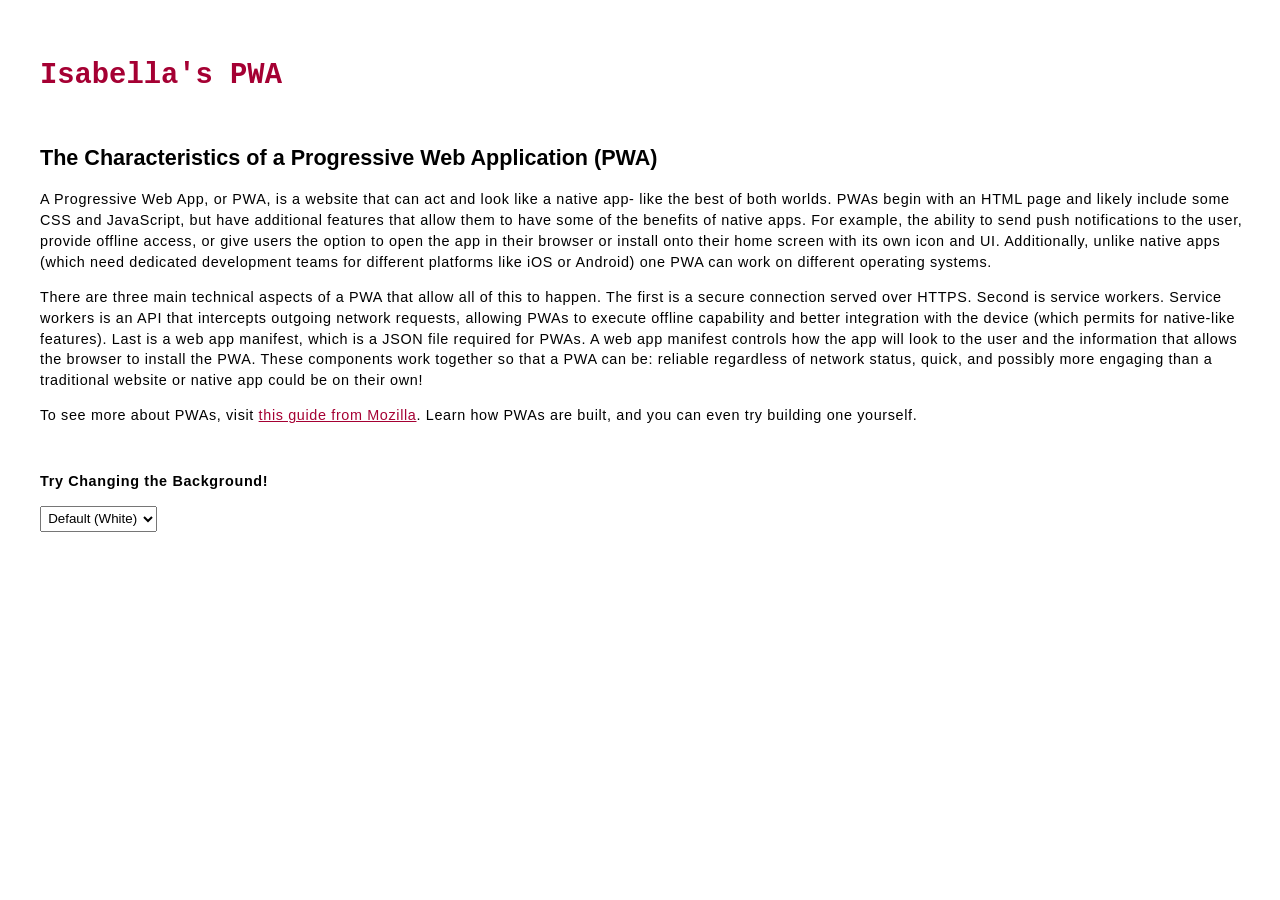
<file: hw4pwa/index.html>
<!DOCTYPE html>
<html lang="en">
<head>
    <meta charset="UTF-8">
    <meta name="description" content="Simple Page for CIS 128 Homework 4 Exploring PWAs">
    <meta name="viewport" content="width=device-width, initial-scale=1.0">
    <link rel="manifest" href="manifest.json" >
    <link rel="stylesheet" type="text/css" href="style.css" >
    <title>PWAs for Homework 4</title>
</head>

<body>

    <div class="wrapper">
        <h1>Isabella's PWA</h1>
        <br>

        <h2>The Characteristics of a Progressive Web Application (PWA)</h2>
        <p>A Progressive Web App, or PWA, is a website that can act and look like a native app- like the best of both worlds. PWAs begin with an HTML page and likely include some CSS and JavaScript, but have additional features that allow them to have some of the benefits of native apps. For example, the ability to send push notifications to the user, provide offline access, or give users the option to open the app in their browser or install onto their home screen with its own icon and UI. Additionally, unlike native apps (which need dedicated development teams for different platforms like iOS or Android) one PWA can work on different operating systems. </p>
        <p>There are three main technical aspects of a PWA that allow all of this to happen. The first is a secure connection served over HTTPS. Second is service workers. Service workers is an API that intercepts outgoing network requests, allowing PWAs to execute offline capability and better integration with the device (which permits for native-like features). Last is a web app manifest, which is a JSON file required for PWAs. A web app manifest controls how the app will look to the user and the information that allows the browser to install the PWA. These components work together so that a PWA can be: reliable regardless of network status, quick, and possibly more engaging than a traditional website or native app could be on their own!</p>
        <p>To see more about PWAs, visit <a href= "https://developer.mozilla.org/en-US/docs/Web/Progressive_web_apps" target="_blank" rel="noopener noreferrer">this guide from Mozilla</a>. Learn how PWAs are built, and you can even try building one yourself.</p>
        <br>
    
        <p><strong>Try Changing the Background!</strong></p>
        <select id="bgSelector" onchange="changeBackground()">
            <option value="ffffff">Default (White)</option>
            <option value="url('lightblue.jpg')">Light Blue</option>
            <option value="url('lightgold.jpg')">Light Gold</option>
        </select>
    
    
    </div>

    <script>
        if('serviceWorker' in navigator) {
            navigator.serviceWorker.register('/hw4pwa/service-worker.js')
                .then((reg) => {
                    console.log('Registration succeeded. Scope is ' + reg.scope);
                })
                .catch(error => {
                    console.error('Service Worker registration failed:', error);
                });
        }
    </script>


    <script>
        function changeBackground() {
            const select = document.getElementById('bgSelector');
            const value = select.value;
  
            document.body.style.backgroundImage = "";
            document.body.style.backgroundColor = "";

            if (value.startsWith("url")) {
                document.body.style.backgroundImage = value;
                document.body.style.backgroundSize = "cover";
            } else {
                document.body.style.backgroundColor = value;
            }
        }
    </script>




</body>

</html>
</file>
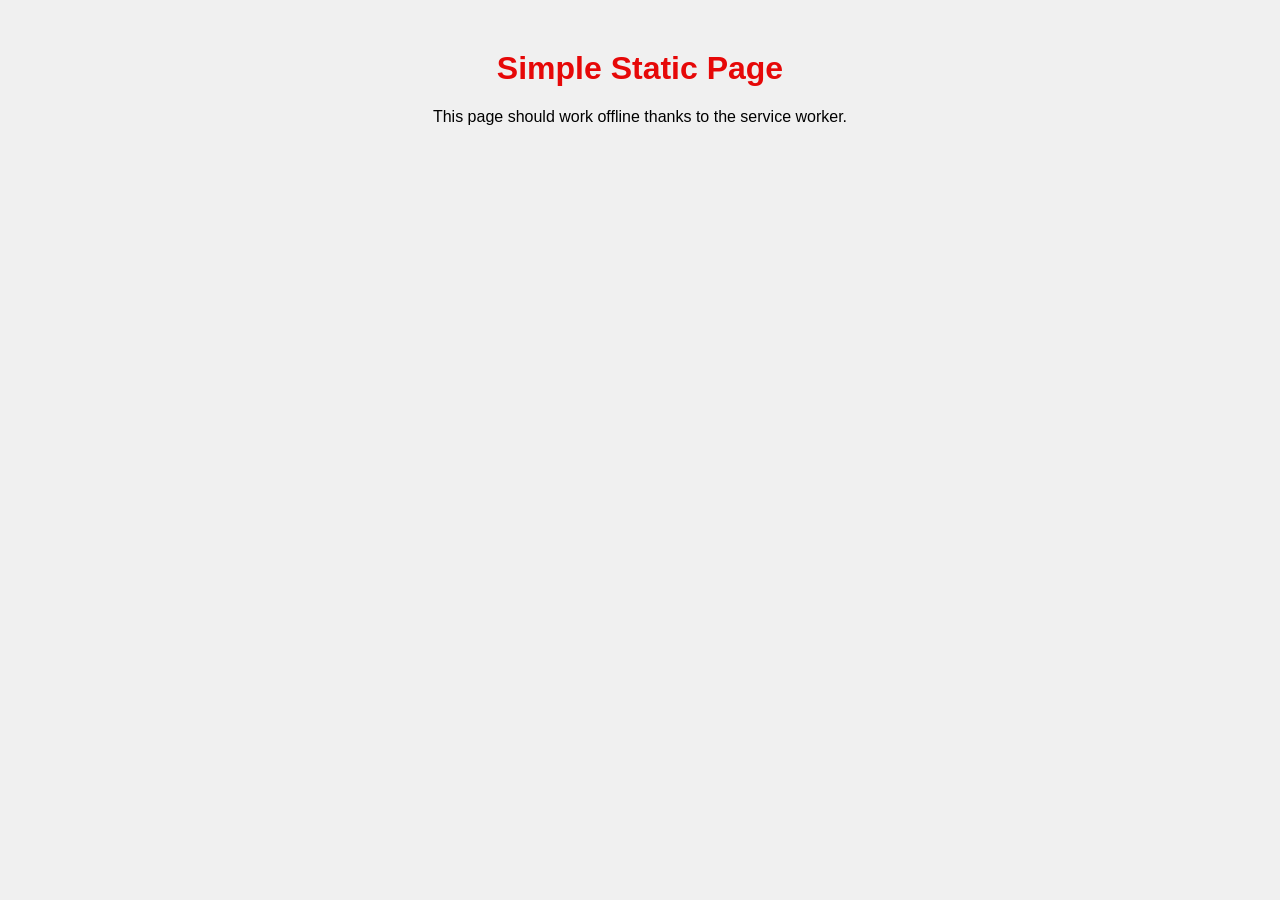
<file: sw1/index.html>
<!DOCTYPE html>
<html lang="en">
<head>
    <meta charset="UTF-8">
    <meta name="viewport" content="width=device-width, initial-scale=1.0">
    <title>Service Worker Example</title>
    <link rel="stylesheet" href="style.css">
</head>
<body>
    <h1>Simple Static Page</h1>
    <p>This page should work offline thanks to the service worker.</p>

    <script>
        if ('serviceWorker' in navigator) {
            navigator.serviceWorker.register('sw.js')
                .then(registration => {
                    console.log('Service Worker registered with scope:', registration.scope);
                })
                .catch(error => {
                    console.error('Service Worker registration failed:', error);
                });
        }
    </script>
</body>
</html>
</file>
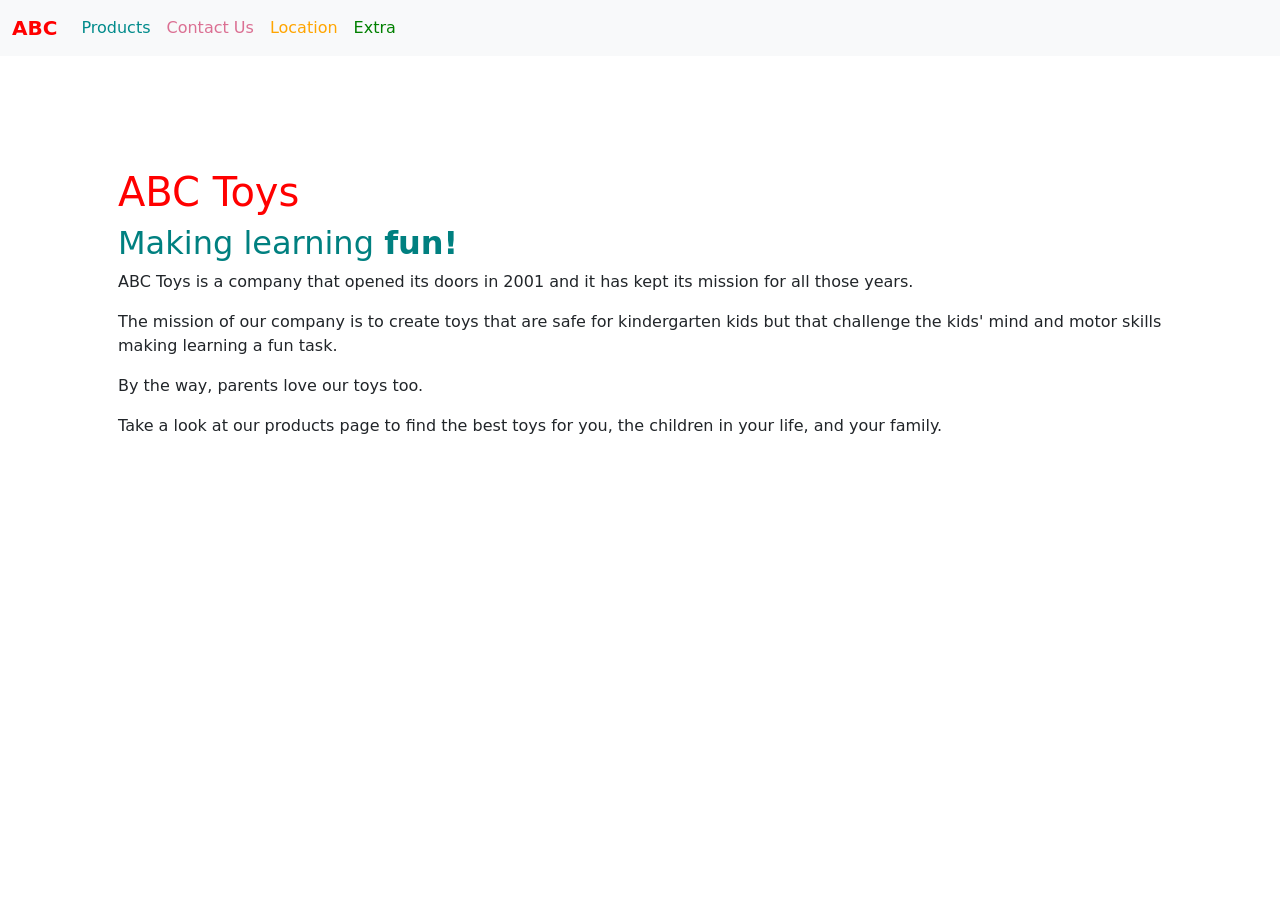
<file: abcindex.html>
<!DOCTYPE html>
<html lang="en">
<head>
  <meta charset="UTF-8">
  <title>ABC Toys</title>
  <meta name="description" content="ABC Toys with great toys for all age groups">
  <meta name="viewport" content="width=device-width, initial-scale=1">
  <link rel="stylesheet" href="https://cdn.jsdelivr.net/npm/bootstrap@5.3.3/dist/css/bootstrap.min.css">
  <script src="https://code.jquery.com/jquery-3.1.1.min.js"></script>
  <script src="https://cdn.jsdelivr.net/npm/bootstrap@5.3.3/dist/js/bootstrap.bundle.min.js"></script>
</head>

<body>
<nav class="navbar navbar-expand-sm bg-light navbar-light fixed-top">
    <div class="container-fluid">
    <a class="navbar-brand" href="abcindex.html" style="color: red; font-weight: bold;">ABC</a>
    <button class="navbar-toggler" type="button" data-bs-toggle="collapse" data-bs-target="#collapsibleNavbar">
      <span class="navbar-toggler-icon"></span>
    </button>
    <div class="collapse navbar-collapse" id="collapsibleNavbar">
      <ul class="navbar-nav">
        <li class="nav-item">
          <a class="nav-link" href="products.html" style="color: darkcyan;">Products</a>
        </li>
        <li class="nav-item">
          <a class="nav-link" href="contactus.html" style="color: palevioletred;">Contact Us</a>
        </li>
        <li class="nav-item">
          <a class="nav-link" href="location.html" style="color: orange;">Location</a>
        </li>
        <li class="nav-item">
          <a class="nav-link" href="extra.html" style="color: green;">Extra</a>
        </li>
      </ul>
    </div>
  </div>
</nav>

<br><br><br>

<div class="container p-5 my-5 bg-white text-dark">
  <h1 style="color: red;">ABC Toys</h1>
  <h2 style="color: teal;">Making learning <strong>fun!</strong></h2>

  <p>ABC Toys is a company that opened its doors in 2001 and it has kept its mission for all those years.</p>
  <p>The mission of our company is to create toys that are safe for kindergarten kids but that challenge the kids' mind and motor skills making learning a fun task.</p>
  <p>By the way, parents love our toys too.</p>
  <p>Take a look at our products page to find the best toys for you, the children in your life, and your family.</p>
</div>


</body>

</html>
</file>
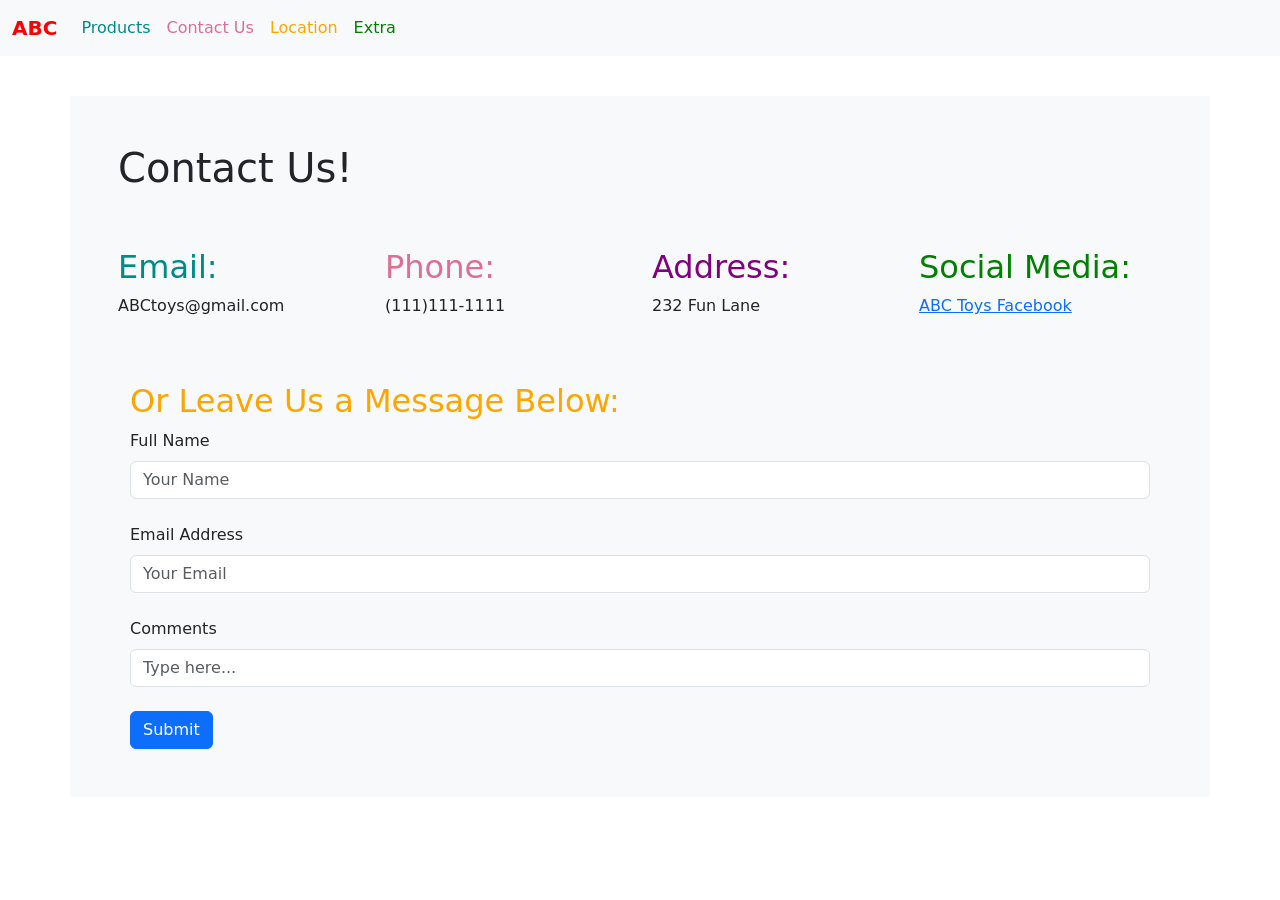
<file: contactus.html>
<!DOCTYPE html>
<html lang="en">
<head>
  <title>Contact Us</title>
  <meta charset="UTF-8">
  <meta name="description" content="Contact Us Page for ABC Toys, including email, phone, and address.">
  <meta name="viewport" content="width=device-width, initial-scale=1">
  <link rel="stylesheet" href="https://cdn.jsdelivr.net/npm/bootstrap@5.3.3/dist/css/bootstrap.min.css">
  <script src="https://code.jquery.com/jquery-3.1.1.min.js"></script>
  <script src="https://cdn.jsdelivr.net/npm/bootstrap@5.3.3/dist/js/bootstrap.bundle.min.js"></script>
</head>

<body>
<nav class="navbar navbar-expand-sm bg-light navbar-light fixed-top">
    <div class="container-fluid">
    <a class="navbar-brand" href="abcindex.html" style="color: red; font-weight: bold;">ABC</a>
    <button class="navbar-toggler" type="button" data-bs-toggle="collapse" data-bs-target="#collapsibleNavbar">
      <span class="navbar-toggler-icon"></span>
    </button>
    <div class="collapse navbar-collapse" id="collapsibleNavbar">
      <ul class="navbar-nav">
        <li class="nav-item">
          <a class="nav-link" href="products.html" style="color: darkcyan;">Products</a>
        </li>
        <li class="nav-item">
          <a class="nav-link" href="contactus.html" style="color: palevioletred;">Contact Us</a>
        </li>
        <li class="nav-item">
          <a class="nav-link" href="location.html" style="color: orange;">Location</a>
        </li>
        <li class="nav-item">
          <a class="nav-link" href="extra.html" style="color: green;">Extra</a>
        </li>
      </ul>
    </div>
  </div>
</nav>


<br><br>

<div class="container p-5 my-5 bg-light text-dark">
    <h1>Contact Us!</h1>
    <br><br>
  <div class="row">
    <div class="col-lg-3 col-md-3">
      <h2 style="color: darkcyan;">Email:</h2>
      <p>ABCtoys@gmail.com</p>
    </div>
    <div class="col-lg-3 col-md-3">
      <h2 style="color: palevioletred;">Phone:</h2>
      <p>(111)111-1111</p>
    </div>
    <div class="col-lg-3 col-md-3">
      <h2 style="color: purple;">Address:</h2>        
      <p>232 Fun Lane</p>
    </div>
    <div class="col-lg-3 col-md-3">
      <h2 style="color: green;">Social Media:</h2>        
      <a href="https://www.facebook.com/" target="_blank" rel="noopener noreferrer">ABC Toys Facebook</a>
    </div>
  </div>

  <br><br>

  <div class="container">
  <h2 style="color: orange;">Or Leave Us a Message Below:</h2>
  <form>
    <div class="form-group">
      <label for="name" class="form-label">Full Name</label>
      <input type="text" class="form-control" id="name" name="name" placeholder="Your Name">
    </div>
    <br>
    <div class="form-group">
      <label for="email" class="form-label">Email Address</label>
      <input type="email" class="form-control" id="email" name="email" placeholder="Your Email">
    </div>
    <br>
    <div class="form-group">
      <label for="Comments" class="form-label">Comments</label>
      <input type="text" class="form-control" id="Comments" name="Comments" placeholder="Type here...">
    </div>
	<br>
    <button type="submit" class="btn btn-primary">Submit</button>
  </form>
</div>
</div>




</body>

</html>
</file>
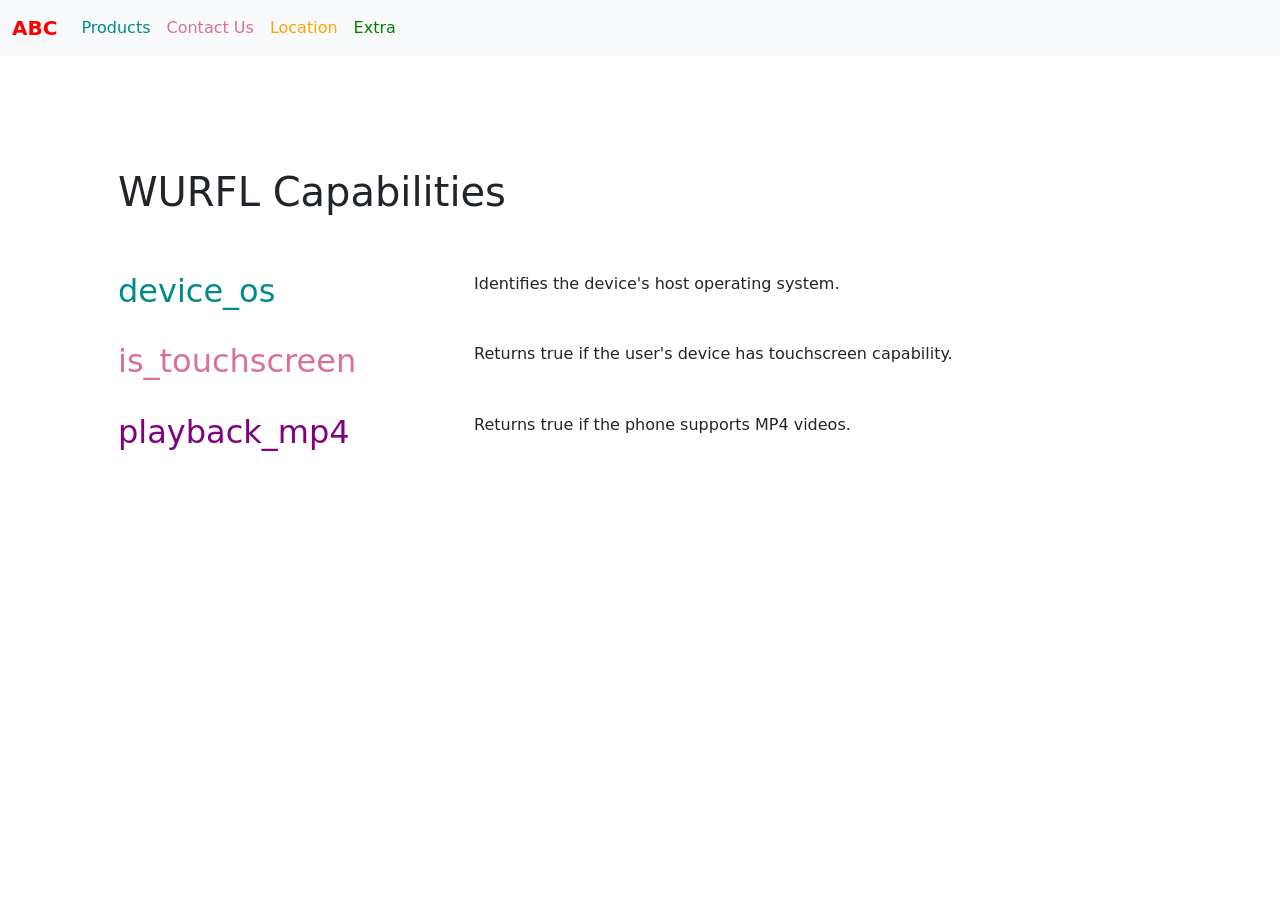
<file: extra.html>
<!DOCTYPE html>
<html lang="en">
<head>
  <meta charset="UTF-8">
  <title>Extra</title>
  <meta name="description" content="Extra Page for ABC Toys, showing WURFL capabilities.">
  <meta name="viewport" content="width=device-width, initial-scale=1">
  <link rel="stylesheet" href="https://cdn.jsdelivr.net/npm/bootstrap@5.3.3/dist/css/bootstrap.min.css">
  <script src="https://code.jquery.com/jquery-3.1.1.min.js"></script>
  <script src="https://cdn.jsdelivr.net/npm/bootstrap@5.3.3/dist/js/bootstrap.bundle.min.js"></script>
</head>

<body>
<nav class="navbar navbar-expand-sm bg-light navbar-light fixed-top">
    <div class="container-fluid">
    <a class="navbar-brand" href="abcindex.html" style="color: red; font-weight: bold;">ABC</a>
    <button class="navbar-toggler" type="button" data-bs-toggle="collapse" data-bs-target="#collapsibleNavbar">
      <span class="navbar-toggler-icon"></span>
    </button>
    <div class="collapse navbar-collapse" id="collapsibleNavbar">
      <ul class="navbar-nav">
        <li class="nav-item">
          <a class="nav-link" href="products.html" style="color: darkcyan;">Products</a>
        </li>
        <li class="nav-item">
          <a class="nav-link" href="contactus.html" style="color: palevioletred;">Contact Us</a>
        </li>
        <li class="nav-item">
          <a class="nav-link" href="location.html" style="color: orange;">Location</a>
        </li>
        <li class="nav-item">
          <a class="nav-link" href="extra.html" style="color: green;">Extra</a>
        </li>
      </ul>
    </div>
  </div>
</nav>


<br><br><br>

<div class="container p-5 my-5 bg-white text-dark">
    <h1>WURFL Capabilities</h1>
    <br><br>
  <div class="row">
    <div class="col-lg-4 col-md-4">
      <h2 style="color: darkcyan;">device_os</h2>
    </div>
    <div class="col-lg-8 col-md-8">
      <p>Identifies the device's host operating system.</p>
    </div>
  </div>
  <br>

  <div class="row">
    <div class="col-lg-4 col-md-4">
      <h2 style="color: palevioletred;">is_touchscreen</h2>
    </div>
    <div class="col-lg-8 col-md-8">
      <p>Returns true if the user's device has touchscreen capability.</p>
    </div>
  </div>
  <br>
  
  <div class="row">
    <div class="col-lg-4 col-md-4">
      <h2 style="color: purple;">playback_mp4</h2>        
    </div>
    <div class="col-lg-8 col-md-8">       
      <p>Returns true if the phone supports MP4 videos.</p>
    </div>
  </div>
</div>


</body>

</html>
</file>
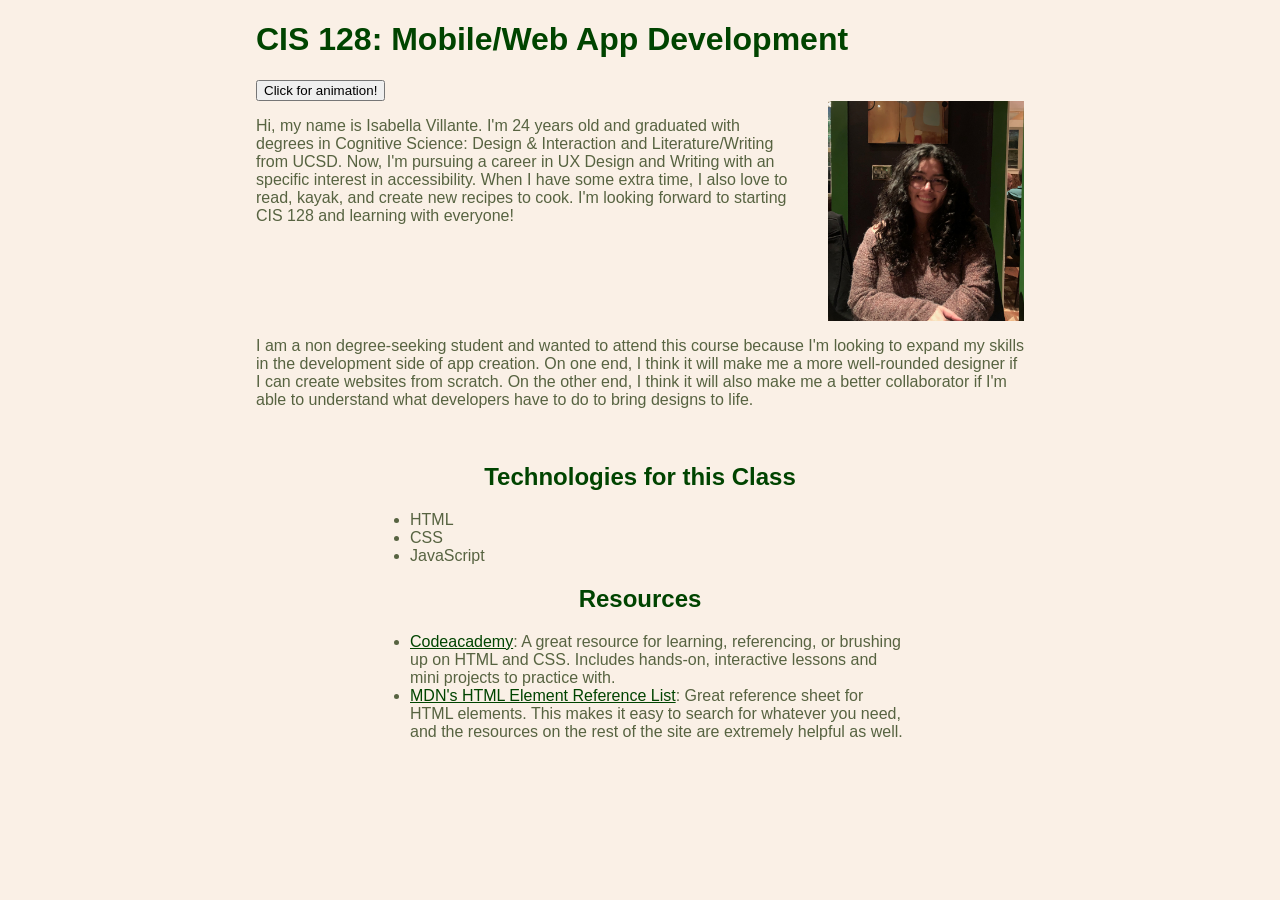
<file: hw1cis128.html>
<!DOCTYPE html>
<html lang="en">
<head>
    <meta charset="UTF-8">
    <meta name="description" content="Isabella Villante's webpage for CIS 128 Homework 1, with updates for HW1A. Includes an introduction, technologies for the class, and resources for developers.">
    <meta name="author" content="Isabella Villante" >
    <meta name="viewport" content="width=device-width, initial-scale=1.0">
    <title>HW 1A CIS 128</title>
    <link rel="stylesheet" type="text/css" href="hw1style.css">
    <script src="https://ajax.googleapis.com/ajax/libs/jquery/1.11.1/jquery.min.js"></script>
    <script>
    $(document).ready(function(){
      $("button").on("click", function() {
        $("h1").css("color", "maroon");
        $("h1").animate({"font-size": "+=1rem"}, 3000);
        $("h1").animate({"font-size": "-=1rem"}, 3000);
        $("img").animate({borderWidth: '5px'}, 3000);
        var timer = setTimeout(function() {$("h1").css("color", "rgb(0, 68, 0)")}, 6000);
      });
    });
    </script>
</head>

<body>
    <h1>CIS 128: Mobile/Web App Development
    </h1>

    <button>Click for animation!</button>

    <br>

    <div class="container">
        <div class="text">
          <p>Hi, my name is Isabella Villante. I'm 24 years old and graduated with degrees in Cognitive Science: Design & Interaction and Literature/Writing from UCSD. Now, I'm pursuing a career in UX Design and Writing with an specific interest in accessibility. When I have some extra time, I also love to read, kayak, and create new recipes to cook. I'm looking forward to starting CIS 128 and learning with everyone! 
          </p>
        </div>
        <img src="isabella.jpeg" alt="Photo of Isabella smiling while sitting in a restaurant.">
    </div>

    <p>I am a non degree-seeking student and wanted to attend this course because I'm looking to expand my skills in the development side of app creation. On one end, I think it will make me a more well-rounded designer if I can create websites from scratch. On the other end, I think it will also make me a better collaborator if I'm able to understand what developers have to do to bring designs to life. 
    </p>
    <br>
    <h2>Technologies for this Class
    </h2>
      <ul>
        <li>HTML</li>
        <li>CSS</li>
        <li>JavaScript</li>
      </ul>
    <h2>Resources
    </h2>
      <ul>
        <li><a href="https://www.codecademy.com/learn" target="_blank" rel="noopener noreferrer">Codeacademy</a>: A great resource for learning, referencing, or brushing up on HTML and CSS. Includes hands-on, interactive lessons and mini projects to practice with.</li>
        <li><a href="https://developer.mozilla.org/en-US/docs/Web/HTML/Reference/Elements" target="_blank" rel="noopener noreferrer">MDN's HTML Element Reference List</a>: Great reference sheet for HTML elements. This makes it easy to search for whatever you need, and the resources on the rest of the site are extremely helpful as well.</li>
      </ul>
    
    <br>
    <br>

    
</body>
</html>
</file>
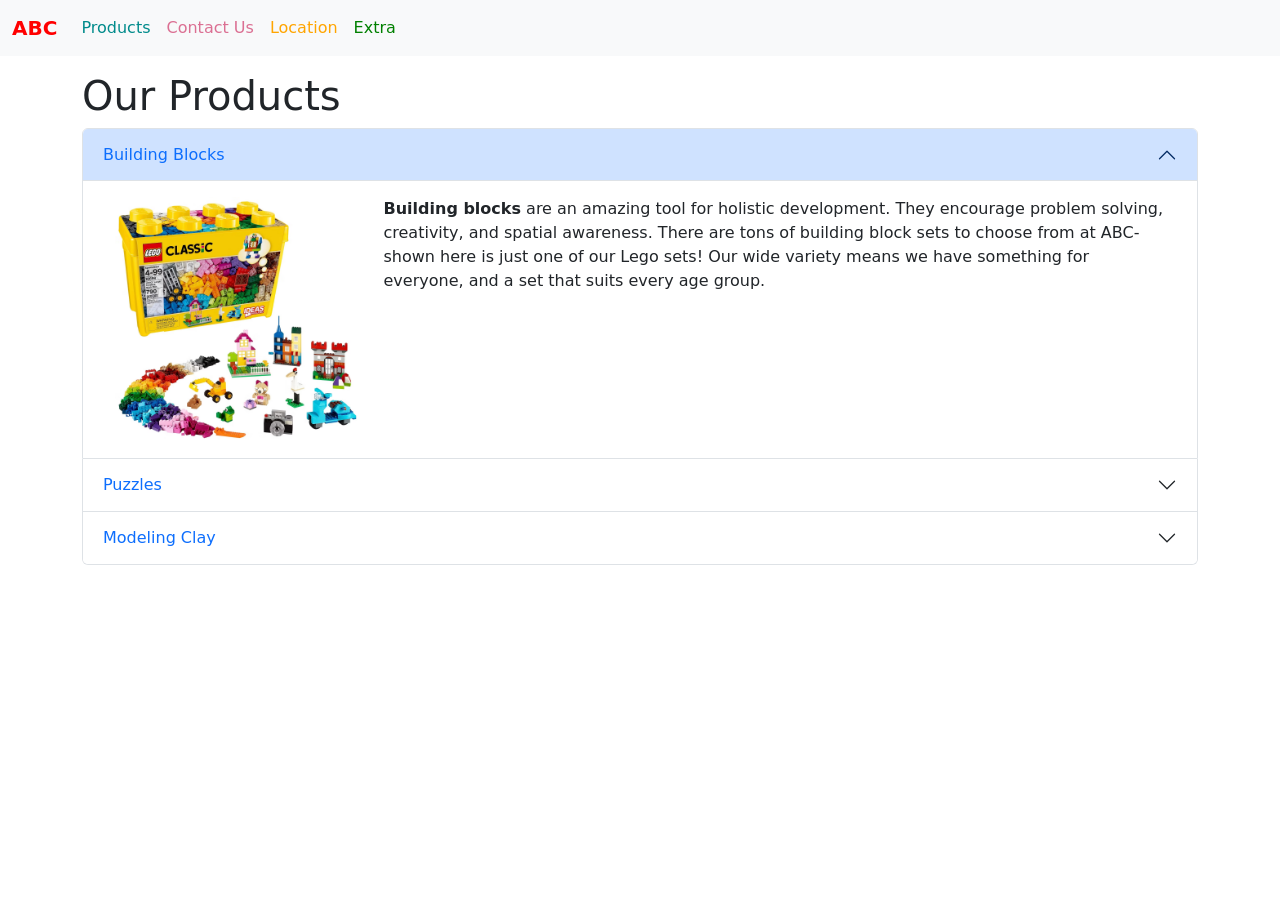
<file: products.html>
<!DOCTYPE html>
<html lang="en">
<head>
  <meta charset="UTF-8">
  <title>Products</title>
  <meta name="description" content="Product Page for ABC Toys, with images and descriptions of toys.">
  <meta name="viewport" content="width=device-width, initial-scale=1">
  <link rel="stylesheet" href="https://cdn.jsdelivr.net/npm/bootstrap@5.3.3/dist/css/bootstrap.min.css">
  <script src="https://code.jquery.com/jquery-3.1.1.min.js"></script>
  <script src="https://cdn.jsdelivr.net/npm/bootstrap@5.3.3/dist/js/bootstrap.bundle.min.js"></script>
</head>

<body>
<nav class="navbar navbar-expand-sm bg-light navbar-light fixed-top">
    <div class="container-fluid">
    <a class="navbar-brand" href="abcindex.html" style="color: red; font-weight: bold;">ABC</a>
    <button class="navbar-toggler" type="button" data-bs-toggle="collapse" data-bs-target="#collapsibleNavbar">
      <span class="navbar-toggler-icon"></span>
    </button>
    <div class="collapse navbar-collapse" id="collapsibleNavbar">
      <ul class="navbar-nav">
        <li class="nav-item">
          <a class="nav-link" href="products.html" style="color: darkcyan;">Products</a>
        </li>
        <li class="nav-item">
          <a class="nav-link" href="contactus.html" style="color: palevioletred;">Contact Us</a>
        </li>
        <li class="nav-item">
          <a class="nav-link" href="location.html" style="color: orange;">Location</a>
        </li>
        <li class="nav-item">
          <a class="nav-link" href="extra.html" style="color: green;">Extra</a>
        </li>
      </ul>
    </div>
  </div>
</nav>


<br><br><br>


<div class="container">
  <h1>Our Products</h1>
  <div class="accordion" id="accordionExample">
  <div class="accordion-item">
    <h2 class="accordion-header">
      <button class="accordion-button text-primary" type="button" data-bs-toggle="collapse" data-bs-target="#collapseOne" aria-expanded="true" aria-controls="collapseOne">
        Building Blocks
      </button>
    </h2>
    <div id="collapseOne" class="accordion-collapse collapse show" data-bs-parent="#accordionExample">
      <div class="accordion-body">
        <div class="container">
          <div class="row">
            <div class="col-md-3">
              <img src="legos.png" class="img-fluid" alt="Image of a multicolor Lego building block set and models of what you can make with it, like a mini camera or scooter.">
            </div>
            <div class="col-md-9">
              <p><strong>Building blocks</strong> are an amazing tool for holistic development. They encourage problem solving, creativity, and spatial awareness. There are tons of building block sets to choose from at ABC- shown here is just one of our Lego sets! Our wide variety means we have something for everyone, and a set that suits every age group. </p>
            </div>
          </div>
        </div>

      </div>
    </div>
  </div>
  <div class="accordion-item">
    <h2 class="accordion-header">
      <button class="accordion-button collapsed text-primary" type="button" data-bs-toggle="collapse" data-bs-target="#collapseTwo" aria-expanded="false" aria-controls="collapseTwo">
        Puzzles
      </button>
    </h2>
    <div id="collapseTwo" class="accordion-collapse collapse" data-bs-parent="#accordionExample">
      <div class="accordion-body">
        <div class="container">
          <div class="row">
            <div class="col-md-3">
              <img src="puzzles.png" class="img-fluid" alt="Image showing 6 assembled puzzles with large pieces and designs directed toward young audiences, such as animated dinosaurs.">
            </div>
            <div class="col-md-9">
              <p><strong>Puzzles</strong> are great for fostering critical thinking. They are a great choice for improving motor skills, problem-solving, and patience. It's a low-stress activity that's sure to entertain. Browse the dozens of sets in our inventory, where there's options for children (and parents!) of any age. </p>
            </div>
          </div>
        </div>
      </div>
    </div>
  </div>
  <div class="accordion-item">
    <h2 class="accordion-header">
      <button class="accordion-button collapsed text-primary" type="button" data-bs-toggle="collapse" data-bs-target="#collapseThree" aria-expanded="false" aria-controls="collapseThree">
        Modeling Clay
      </button>
    </h2>
    <div id="collapseThree" class="accordion-collapse collapse" data-bs-parent="#accordionExample">
      <div class="accordion-body">
        <div class="container">
          <div class="row">
            <div class="col-md-3">
              <img src="modelingclay.png" class="img-fluid" alt="Image showing a tub of multicolor modeling clay alongside examples of clay creations, like a dog and a snake.">
            </div>
            <div class="col-md-9">
              <p><strong>Modeling Clay</strong> is the sensory toy of our dreams! This hands-on, moldable clay offers a theraputic way to develop fine motor skills and unleash creativity. Your imagination is your guide, just like building blocks. Explore ABC's variety of clay sets and craft books to get started! </p>
            </div>
          </div>
        </div>
      </div>
    </div>
  </div>
</div>
</div>

</body>

</html>
</file>
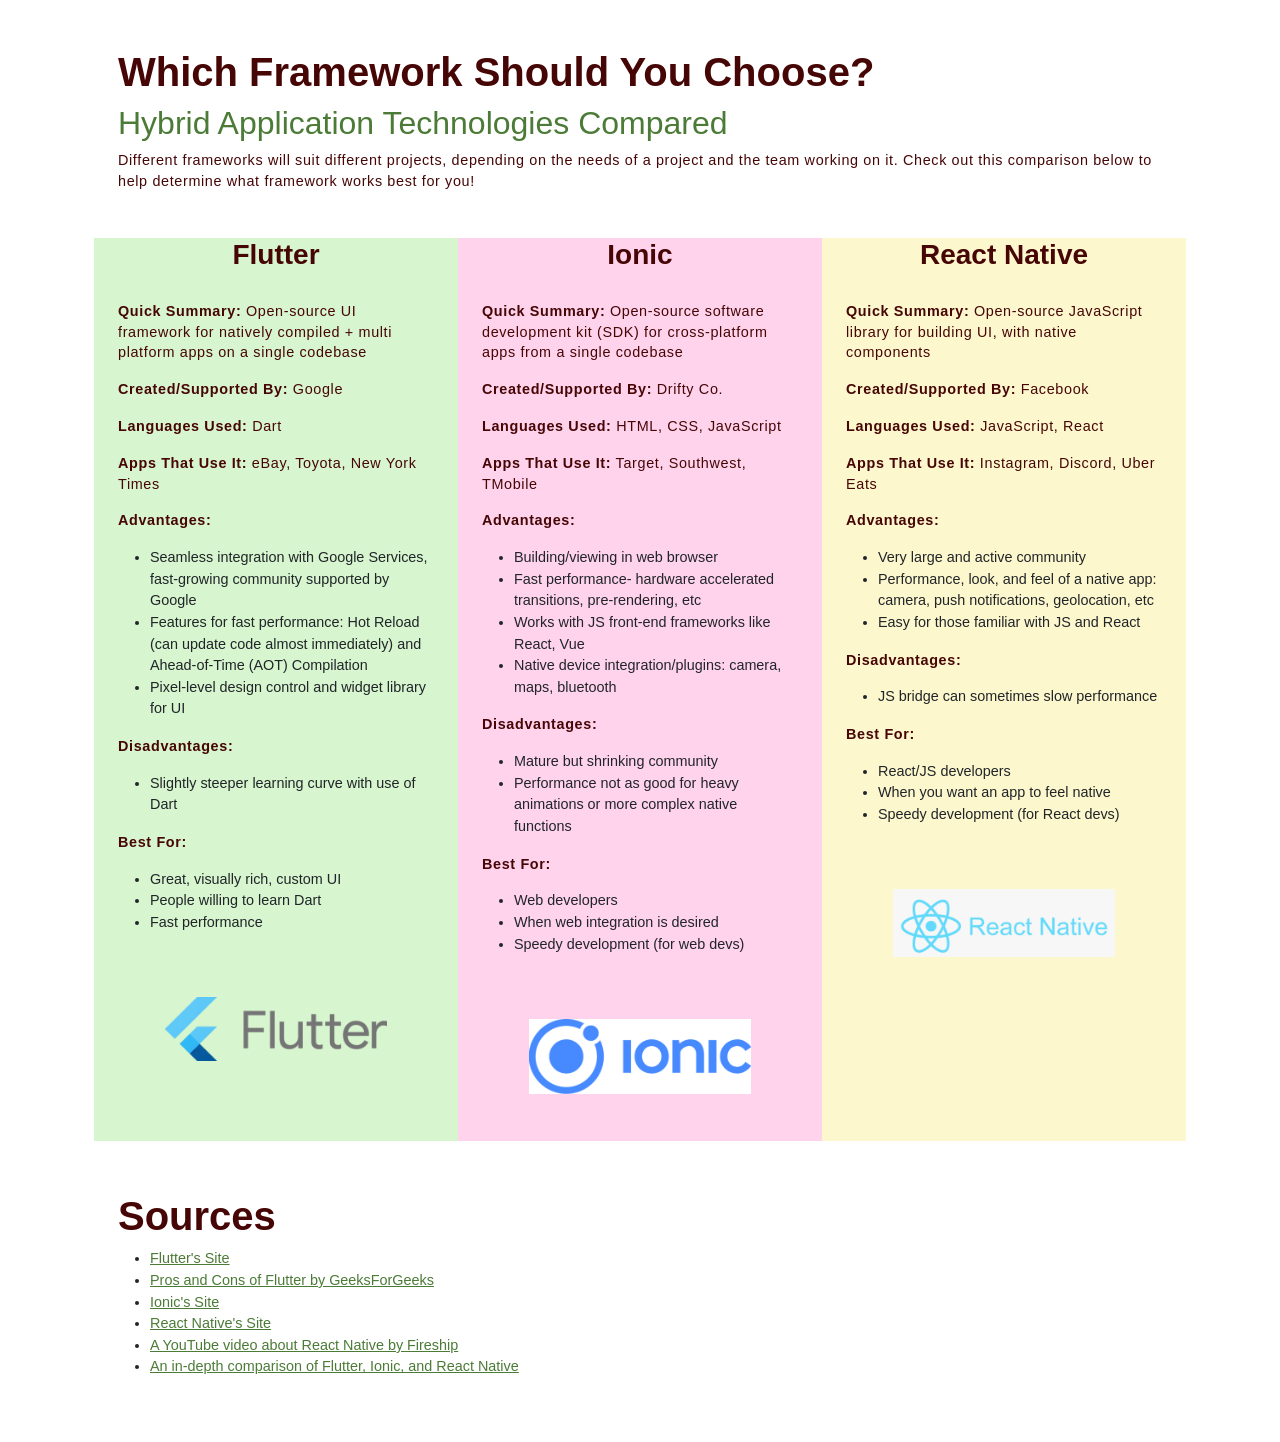
<file: short-task/indexhybrid.html>
<!DOCTYPE html>
<html lang="en">
<head>
    <meta charset="UTF-8">
    <meta name="description" content="Page for CIS 128 Short Task Comparing Hybrid Application Technologies">
    <meta name="viewport" content="width=device-width, initial-scale=1.0">
    <link rel="manifest" href="manifest.json">
    <link rel="stylesheet" href="https://cdn.jsdelivr.net/npm/bootstrap@5.3.3/dist/css/bootstrap.min.css">
    <link rel="stylesheet" type="text/css" href="stylehybrid.css">
    <script src="https://code.jquery.com/jquery-3.1.1.min.js"></script>
    <script src="https://cdn.jsdelivr.net/npm/bootstrap@5.3.3/dist/js/bootstrap.bundle.min.js"></script>
    <title>Hybrid Application Technology Comparison</title>
</head>

<body>

<div class="container p-5 bg-white text-dark">
    <h1>Which Framework Should You Choose?</h1>
    <h2>Hybrid Application Technologies Compared</h2>
    <p>Different frameworks will suit different projects, depending on the needs of a project and the team working on it. Check out this comparison below to help determine what framework works best for you!</p>
  <br>

  <div class="row gx-5">
    <div class="col-lg-4 col-md-4 my-2" style="background-color: #d7f5ce;">
      <h3>Flutter</h3>
        <br>
        <p><strong>Quick Summary:</strong> Open-source UI framework for natively compiled + multi platform apps on a single codebase</p>
        <p><strong>Created/Supported By:</strong> Google</p>
        <p><strong>Languages Used:</strong> Dart</p>
        <p><strong>Apps That Use It:</strong> eBay, Toyota, New York Times</p>
        <p><strong>Advantages:</strong></p>
          <ul>
            <li>Seamless integration with Google Services, fast-growing community supported by Google</li>
            <li>Features for fast performance: Hot Reload (can update code almost immediately) and Ahead-of-Time (AOT) Compilation</li>
            <li>Pixel-level design control and widget library for UI</li>
          </ul>
        <p><strong>Disadvantages:</strong></p>
          <ul>
            <li>Slightly steeper learning curve with use of Dart</li>
          </ul>
        <p><strong>Best For:</strong></p>
        <ul>
            <li>Great, visually rich, custom UI</li>
            <li>People willing to learn Dart</li>
            <li>Fast performance</li>
        </ul>
      <img src="flutter.png" style="padding: 15%;" class="img-fluid" alt="Image of Flutter's logo.">
    </div>

    <div class="col-lg-4 col-md-4 my-2" style="background-color: #ffd3ec;">
      <h3>Ionic</h3>
        <br>
        <p><strong>Quick Summary:</strong> Open-source software development kit (SDK) for cross-platform apps from a single codebase</p>
        <p><strong>Created/Supported By:</strong> Drifty Co.</p>
        <p><strong>Languages Used:</strong> HTML, CSS, JavaScript</p>
        <p><strong>Apps That Use It:</strong> Target, Southwest, TMobile</p>
        <p><strong>Advantages:</strong></p>
          <ul>
            <li>Building/viewing in web browser</li>
            <li>Fast performance- hardware accelerated transitions, pre-rendering, etc</li>
            <li>Works with JS front-end frameworks like React, Vue</li>
            <li>Native device integration/plugins: camera, maps, bluetooth</li>
          </ul>
        <p><strong>Disadvantages:</strong></p>
          <ul>
            <li>Mature but shrinking community</li>
            <li>Performance not as good for heavy animations or more complex native functions</li>
          </ul>
        <p><strong>Best For:</strong></p>
          <ul>
            <li>Web developers</li>
            <li>When web integration is desired</li>
            <li>Speedy development (for web devs)</li>
          </ul>
      <img src="ionic.png" style="padding: 15%;" class="img-fluid max-width:50%;" alt="Image of Ionic's logo.">
    </div>

    <div class="col-lg-4 col-md-4 my-2" style="background-color: #fdf7cd;">
      <h3>React Native</h3>        
        <br>
        <p><strong>Quick Summary:</strong> Open-source JavaScript library for building UI, with native components</p>
        <p><strong>Created/Supported By:</strong> Facebook</p>
        <p><strong>Languages Used:</strong> JavaScript, React</p>
        <p><strong>Apps That Use It:</strong> Instagram, Discord, Uber Eats</p>
        <p><strong>Advantages:</strong></p>
          <ul>
            <li>Very large and active community</li>
            <li>Performance, look, and feel of a native app: camera, push notifications, geolocation, etc</li>
            <li>Easy for those familiar with JS and React</li>
          </ul>
        <p><strong>Disadvantages:</strong></p>
          <ul>
            <li>JS bridge can sometimes slow performance</li>
          </ul>
        <p><strong>Best For:</strong></p>
          <ul>
            <li>React/JS developers</li>
            <li>When you want an app to feel native</li>
            <li>Speedy development (for React devs)</li>
          </ul>
      <img src="reactnative.png" style="padding: 15%;" class="img-fluid" alt="Image of React Native's logo.">
    </div>
  </div>
  <br><br>

  <h1 style="color: #470606;">Sources</h1>          
      <ul>
        <li><a href="https://flutter.dev/" target="_blank" rel="noopener noreferrer">Flutter's Site</a></li>
        <li><a href="https://www.geeksforgeeks.org/flutter/flutter-advantages-disadvantages-and-future-scopes/" target="_blank" rel="noopener noreferrer">Pros and Cons of Flutter by GeeksForGeeks</a></li>
        <li><a href="https://ionicframework.com/" target="_blank" rel="noopener noreferrer">Ionic's Site</a></li>
        <li><a href="https://reactnative.dev/" target="_blank" rel="noopener noreferrer">React Native's Site</a></li>
        <li><a href="https://www.youtube.com/watch?v=gvkqT_Uoahw" target="_blank" rel="noopener noreferrer">A YouTube video about React Native by Fireship</a></li>
        <li><a href="https://www.zenesys.com/ionic-vs-flutter-vs-react-native-which-framework-fits-your-needs" target="_blank" rel="noopener noreferrer">An in-depth comparison of Flutter, Ionic, and React Native</a></li>
      </ul>

</div>




    <script>
        if('serviceWorker' in navigator) {
            navigator.serviceWorker.register('/short-task/service-worker.js')
                .then((reg) => {
                    console.log('Registration succeeded. Scope is ' + reg.scope);
                })
                .catch(error => {
                    console.error('Service Worker registration failed:', error);
                });
        }
    </script>

</body>

</html>
</file>
<file: hw4pwa/style.css>
body, .wrapper {
    width: 100%; 
    box-sizing: border-box;
	padding: 1rem;
} 


body{
	background:#ffffff;	/* a white background color. */
	font-family:Arial, Helvetica, sans-serif; /* the font family for all text on the web page is now either arial, helvetica or a sans-serif font if those two are not available */
	font-size:.9rem; /* all normal text on the web page has a base font size of 14px now */
	color: black;
}

h1{
	font-family:'Courier New', Courier, monospace;
	color: #A50033;
}

p{
	letter-spacing:.04rem; /* letter spacing sets the horizontal spacing (kerning) between letters in a block of text. */
	line-height:1.3rem; /* line height sets the vertical spacing between lines of text. */
}

a{
	color:#A50033;
}

select{
	padding: .2rem;
}


@media screen and (max-width:600px) {
	.wrapper {
		display: flex;  
		flex-flow: row wrap;
		text-align: center;
		flex: 1 100%;
	}
		

}



@media screen and (min-width:601px) {
	.wrapper { 
		text-align: left;
	}

}
</file>
<file: sw1/style.css>
body {
    font-family: sans-serif;
    text-align: center;
    margin-top: 50px;
    background-color: #f0f0f0;
}
h1 {
    color: #e60808;
}
</file>
<file: hw1style.css>
body {
  background-color: linen;
  color:rgb(87, 99, 65);
  font-family:Arial, Helvetica, sans-serif;
  margin: auto;
  width: 60%;
  max-width: 960px;
}

h1 {
  color:rgb(0, 68, 0);
}

.container{
    display: flex;
    gap: 40px;
    
}

img {
    height: 220px;
    border: 0 solid maroon;
}

h2 {
  color:rgb(0, 68, 0);
  text-align:center;
}


ul {
   margin: auto;
   max-width: 500px;
}

a {
  color: rgb(0, 68, 0);
}
</file>
<file: short-task/stylehybrid.css>
body{
	background:#ffffff;	/* a white background color. */
	font-family:Arial, Helvetica, sans-serif; /* the font family for all text on the web page is now either arial, helvetica or a sans-serif font if those two are not available */
	font-size:.9rem; /* all normal text on the web page has a base font size of 14px now */
}

h1{
	font-weight: bold;
	color: #470606;
}

h2, a{
	color: #4c7b37;
}

h3{
	color: #470606;
	font-weight: bold;
	text-align: center;
}

p{
	letter-spacing:.04rem; /* letter spacing sets the horizontal spacing (kerning) between letters in a block of text. */
	line-height:1.3rem; /* line height sets the vertical spacing between lines of text. */
	color: #470606;
}
</file>
